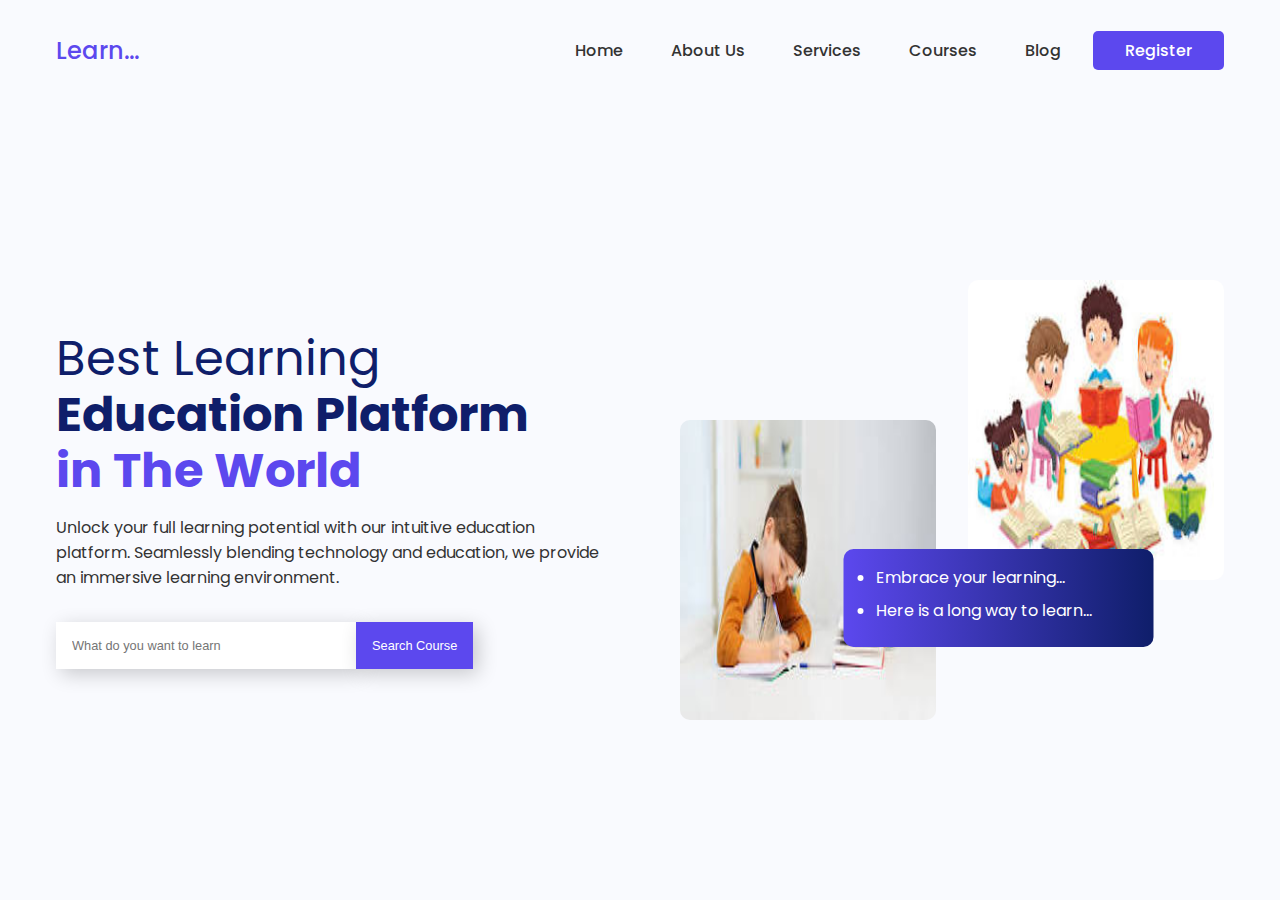
<file: lp/index.html>
<!DOCTYPE html>
<html lang="en">
  <head>
    <meta charset="UTF-8" />
    <meta http-equiv="X-UA-Compatible" content="IE=edge" />
    <meta name="viewport" content="width=device-width, initial-scale=1.0" />
    <link rel="stylesheet" href="styles.css" />
    <title>Codeway | Learning Landing Page</title>
  </head>
  <body>
    <nav>
      <div class="nav__logo"><a href="#">Learn...</a></div>
      <ul class="nav__links">
        <li class="link"><a href="#">Home</a></li>
        <li class="link"><a href="#">About Us</a></li>
        <li class="link"><a href="#">Services</a></li>
        <li class="link"><a href="#">Courses</a></li>
        <li class="link"><a href="#">Blog</a></li>
        <li class="link"><a href="#" class="nav__btn">Register</a></li>
      </ul>
    </nav>
    <section class="container">
      <div class="content__container">
        <h1>
          Best Learning<br />
          <span class="heading__1">Education Platform</span><br />
          <span class="heading__2">in The World</span>
        </h1>
        <p>
          Unlock your full learning potential with our intuitive education
          platform. Seamlessly blending technology and education, we provide an
          immersive learning environment.
        </p>
        <form>
          <input type="text" placeholder="What do you want to learn" />
          <button type="submit">Search Course</button>
        </form>
      </div>
      <div class="image__container">
        <img src="image/header-1.jpg" alt="header" height="300" width="200"/>
        <img src="image/header-2.jpg" alt="header" height="300" width="200"/>
        <div class="image__content">
          <ul>
            <li>Embrace your learning...</li>
            <li>Here is a long way to learn...</li>
          </ul>
        </div>
      </div>
    </section>
  </body>
</html>
</file>
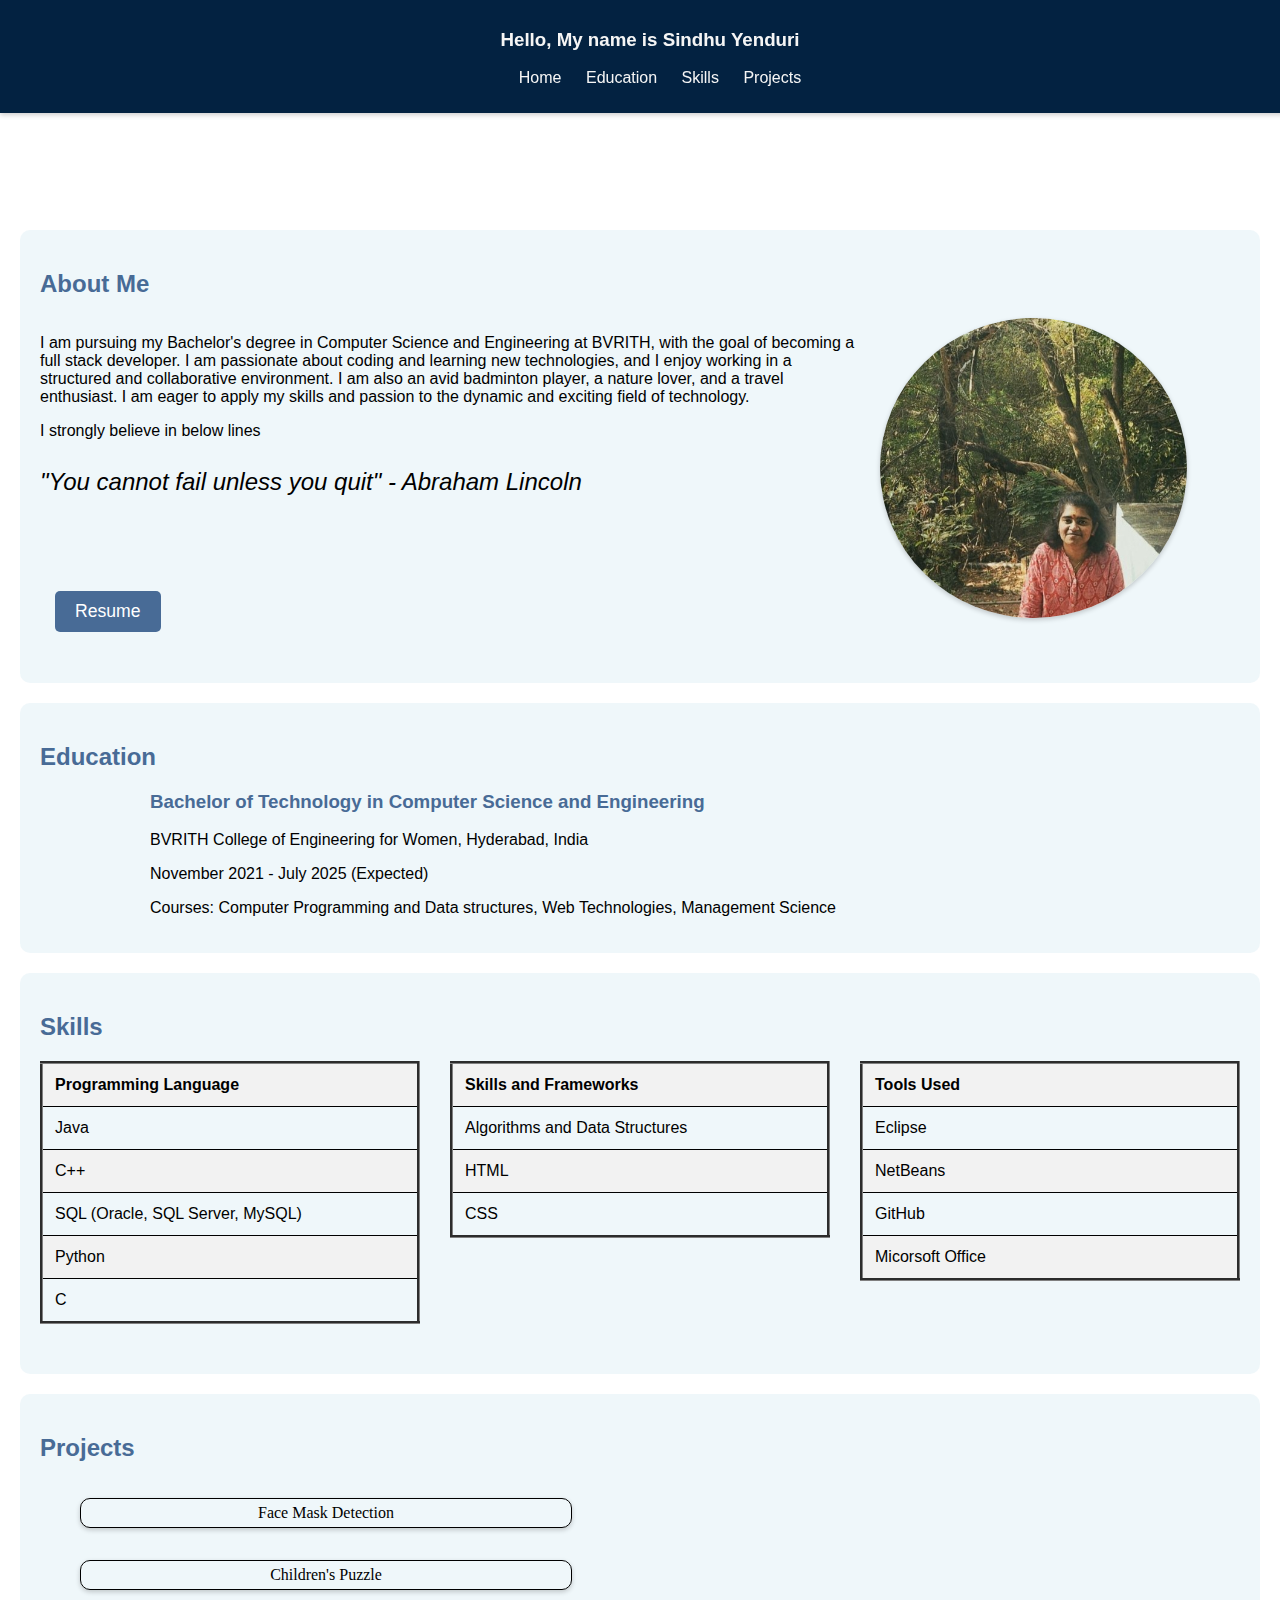
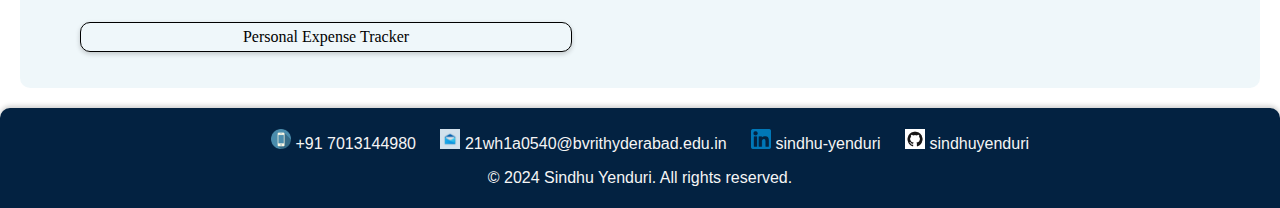
<file: PORTFOLIO/index.html>
<!DOCTYPE html>
<html lang="en">

<head>
    <meta charset="UTF-8">
    <meta name="viewport" content="width=device-width, initial-scale=1.0">
    <link rel="stylesheet" href="baseStyles.css">
    <link rel="icon" href="images/favicon.png" type="image/png">
    <title>Portfolio</title>
</head>

<body>
    <header>
        <h3>Hello, My name is Sindhu Yenduri</h3>
        <menu>
            <ul>
                <li><a href="#home">Home</a></li>
                <li><a href="#education">Education</a></li>
                <li><a href="#skills">Skills</a></li>
                <li><a href="#projects">Projects</a></li>
            </ul>
        </menu>
    </header>

    <section id="home">
        <h2>About Me</h2>
        <div id="home-div">
        <div id="home-content">
            <p>I am pursuing my Bachelor's degree in Computer Science and Engineering at BVRITH, with the goal of becoming a full stack developer. I am passionate about coding and learning new technologies, and I enjoy working in a structured and collaborative environment. I am also an avid badminton player, a nature lover, and a travel enthusiast. I am eager to apply my skills and passion to the dynamic and exciting field of technology.</p>
            <p>I strongly believe in below lines</p>
            <p id = "quote">"You cannot fail unless you quit" - Abraham Lincoln</p>
            <br><br>
            <div id = "resume">
            <p><a href="PORTFOLIO\files\21wh1a0540.pdf" download><button>Resume</button></a></p>
            </div>
        </div>
        <div id="home-image">
            <img src="images/me.jpeg" alt="My Image">
        </div>
        </div>
    </section>
    <section id="education">
        <h2>Education</h2>
        <div class = "edu-div">
            <h3>Bachelor of Technology in Computer Science and Engineering</h3>
            <p>BVRITH College of Engineering for Women, Hyderabad, India</p>
            <p>November 2021 - July 2025 (Expected)</p>
            <p>Courses: Computer Programming and Data structures, Web Technologies, Management Science</p>
        </div>
    </section>
    <section id="skills">
        <h2>Skills</h2>
        <div class="skill-category-container">
            <div class="skill-category">
                <table border="3" style="border-collapse: collapse;">
                    <thead>
                        <tr>
                            <th>Programming Language</th>
                        </tr>
                    </thead>
                    <tbody>
                        <tr>
                            <td>Java</td>
                        </tr>
                        <tr>
                            <td>C++</td>
                        </tr>
                        <tr>
                            <td>SQL (Oracle, SQL Server, MySQL)</td>
                        </tr>
                        <tr>
                            <td>Python</td>
                        </tr>
                        <tr>
                            <td>C</td>
                        </tr>
                    </tbody>
                </table>
                
            </div>

            <div class="skill-category">
                <table border="3" style="border-collapse: collapse;">
                    <thead>
                        <tr>
                            <th>Skills and Frameworks</th>
                        </tr>
                    </thead>
                    <tbody>
                        <tr>
                            <td>Algorithms and Data Structures</td>
                        </tr>
                        <tr>
                            <td>HTML</td>
                        </tr>
                        <tr>
                            <td>CSS</td>
                        </tr>
                    </tbody>
                </table>
                
            </div>
            <div class="skill-category">
                <table border="3" style="border-collapse: collapse;" >
                    <thead>
                        <tr>
                            <th>Tools Used</th>
                        </tr>
                    </thead>
                    <tbody>
                        <tr>
                            <td>Eclipse</td>
                        </tr>
                        <tr>
                            <td>NetBeans</td>
                        </tr>
                        <tr>
                            <td>GitHub</td>
                        </tr>
                        <tr>
                            <td>Micorsoft Office</td>
                        </tr>
                    </tbody>
                </table>                
            </div>
        </div>
    </section>

    <section id="projects">
        <h2>Projects</h2>
        <div class="image-gallery">
        <div>
            <figure>
                <figcaption>Face Mask Detection</figcaption>
            </figure>
               </div>
        <div>
            <figure>
                <figcaption>Children's Puzzle</figcaption>
            </figure>
        </div>
         <div>
            <figure>
                <figcaption>Personal Expense Tracker</figcaption>
            </figure>
        </div>
        </div>
    </section>
    <footer>
        <div class="contact-info">
            <menu>
            <ul>
            <li><img src="images/Mobile.png" alt="mobile" class="table-icons"> <a href="tel:+91 7013144980" target="_blank">+91 7013144980</a></li>
            <li><img src="images/mail.png" alt="mail" class="table-icons"> <a href="mailto:21wh1a0540@bvrithyderabad.edu.in" target="_blank">21wh1a0540@bvrithyderabad.edu.in</a></li>
            <li><img src="images/LinkedIn.png" alt="LinkedIn" class="table-icons"> <a href="https://www.linkedin.com/in/sindhu-y-698307221/ " target="_blank">sindhu-yenduri</a></li>
            <li><img src="images/GitHub.png" alt="github" class="table-icons"> <a href="https://github.com/21wh1a0540" target="_blank">sindhuyenduri</a></li>   
             </ul>
            </menu>
        </div>
        <p>&copy; 2024 Sindhu Yenduri. All rights reserved.</p>
    </footer>
</body>
</html>
</file>
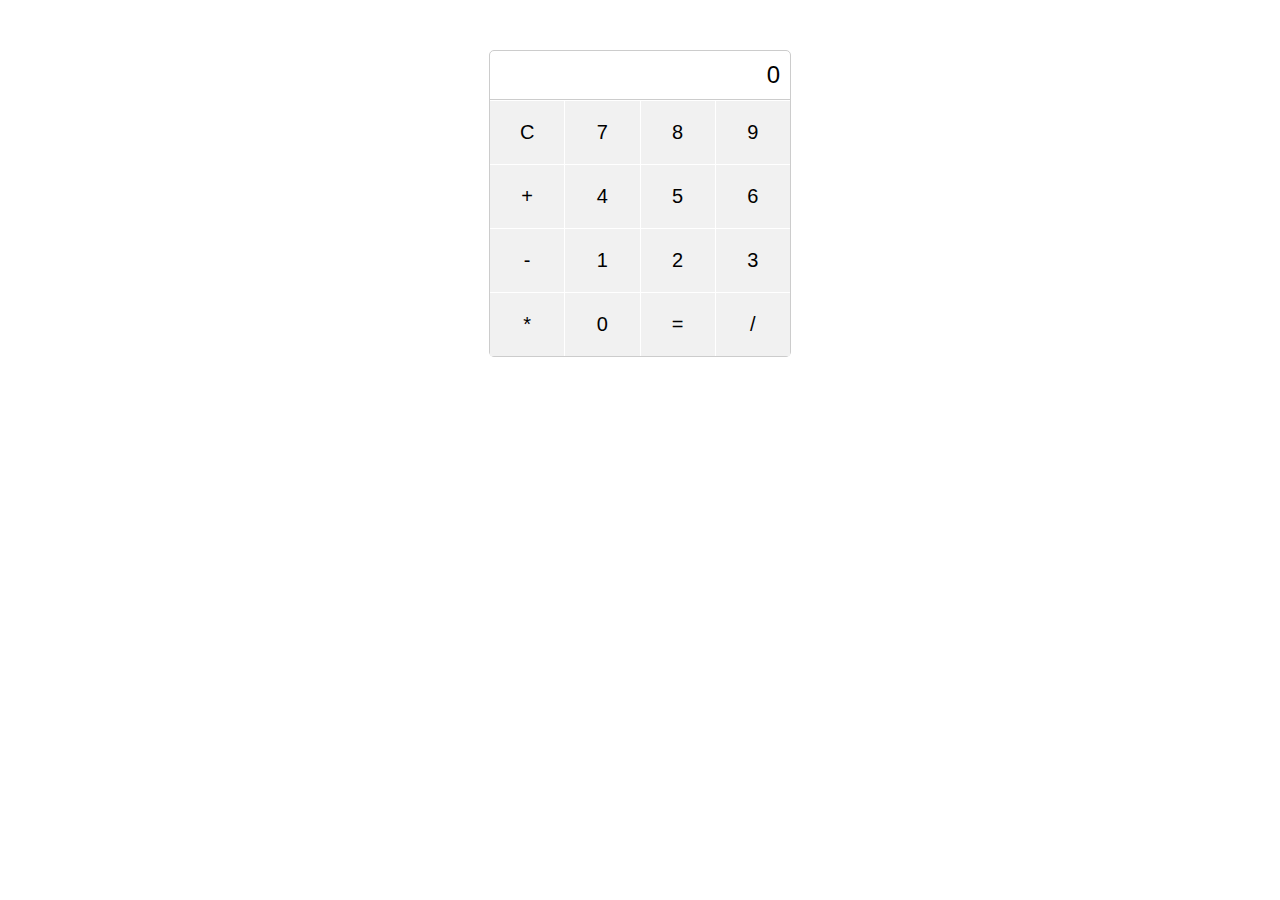
<file: Calculator/cal.html>
<!DOCTYPE html>
<html lang="en">
<head>
<meta charset="UTF-8">
<meta name="viewport" content="width=device-width, initial-scale=1.0">
<title>Basic Calculator</title>
<style>
    body {
        font-family: Arial, sans-serif;
        margin: 0;
        padding: 0;
    }
    .calculator {
        display: grid;
        grid-template-columns: repeat(4, 1fr);
        gap: 1px;
        width: 300px;
        margin: 50px auto;
        border: 1px solid #ccc;
        border-radius: 5px;
    }
    button {
        border: none;
        background-color: #f1f1f1;
        padding: 20px;
        font-size: 20px;
        cursor: pointer;
    }
    button:hover {
        background-color: #ddd;
    }
    .display {
        grid-column: span 4;
        padding: 10px;
        text-align: right;
        font-size: 24px;
        border-bottom: 1px solid #ccc;
    }
</style>
</head>
<body>

<div class="calculator">
    <div class="display" id="display">0</div>
    <button onclick="clearDisplay()">C</button>
    <button onclick="appendToDisplay('7')">7</button>
    <button onclick="appendToDisplay('8')">8</button>
    <button onclick="appendToDisplay('9')">9</button>
    <button onclick="appendToDisplay('+')">+</button>
    <button onclick="appendToDisplay('4')">4</button>
    <button onclick="appendToDisplay('5')">5</button>
    <button onclick="appendToDisplay('6')">6</button>
    <button onclick="appendToDisplay('-')">-</button>
    <button onclick="appendToDisplay('1')">1</button>
    <button onclick="appendToDisplay('2')">2</button>
    <button onclick="appendToDisplay('3')">3</button>
    <button onclick="appendToDisplay('*')">*</button>
    <button onclick="appendToDisplay('0')">0</button>
    <button onclick="calculate()">=</button>
    <button onclick="appendToDisplay('/')">/</button>
</div>

<script>
    let display = document.getElementById('display');
    let expression = '';

    function appendToDisplay(value) {
        if (value === '=') {
            calculate();
            return;
        }
        expression += value;
        display.textContent = expression;
    }

    function clearDisplay() {
        expression = '';
        display.textContent = '0';
    }

    function calculate() {
        try {
            const result = eval(expression);
            display.textContent = result;
            expression = '';
        } catch (error) {
            display.textContent = 'Error';
            expression = '';
        }
    }
</script>

</body>
</html>
</file>
<file: lp/styles.css>
@import url("https://fonts.googleapis.com/css2?family=Poppins:wght@400;500;600;700&display=swap");

:root {
  --primary-color: #5c48ee;
  --primary-color-dark: #0f1e6a;
  --secondary-color: #f9fafe;
  --text-color: #333333;
  --white: #ffffff;
  --max-width: 1200px;
}

* {
  padding: 0;
  margin: 0;
  box-sizing: border-box;
}

body {
  font-family: "Poppins", sans-serif;
  background-color: var(--secondary-color);
}

nav {
  max-width: var(--max-width);
  margin: auto;
  padding: 1rem;
  height: 100px;
  display: flex;
  align-items: center;
  justify-content: space-between;
}

.nav__logo a {
  font-size: 1.5rem;
  font-weight: 500;
  color: var(--primary-color);
  text-decoration: none;
  transition: 0.3s;
}

.nav__links {
  list-style: none;
  display: flex;
  align-items: center;
  gap: 1rem;
}

.link a {
  padding: 0.5rem 1rem;
  font-size: 1rem;
  font-weight: 500;
  color: var(--text-color);
  text-decoration: none;
  transition: 0.3s;
}

.link a:hover {
  color: var(--primary-color);
}

.link .nav__btn {
  padding: 0.5rem 2rem;
  color: var(--white) !important;
  background-color: var(--primary-color);
  border-radius: 5px;
}

.link .nav__btn:hover {
  background-color: var(--primary-color-dark);
}

.container {
  max-width: var(--max-width);
  margin: auto;
  padding: 1rem;
  min-height: calc(100vh - 100px);
  display: grid;
  grid-template-columns: repeat(2, 1fr);
  gap: 5rem;
}

.content__container {
  display: flex;
  flex-direction: column;
  justify-content: center;
}

.content__container h1 {
  font-size: 3rem;
  font-weight: 400;
  line-height: 3.5rem;
  color: var(--primary-color-dark);
  margin-bottom: 1rem;
}

.heading__1 {
  font-weight: 700;
}

.heading__2 {
  font-weight: 700;
  color: var(--primary-color);
}

.content__container p {
  font-size: 1rem;
  color: var(--text-color);
  margin-bottom: 2rem;
}

.content__container form {
  display: flex;
  align-items: center;
}

.content__container input {
  width: 100%;
  max-width: 300px;
  padding: 1rem;
  font-size: 0.8rem;
  outline: none;
  border: none;
  box-shadow: 5px 5px 20px rgba(0, 0, 0, 0.2);
}

.content__container button {
  width: fit-content;
  padding: 1rem;
  font-size: 0.8rem;
  white-space: nowrap;
  background-color: var(--primary-color);
  color: var(--white);
  outline: none;
  border: none;
  box-shadow: 5px 5px 20px rgba(0, 0, 0, 0.2);
  transition: 0.3s;
  cursor: pointer;
}

.content__container button:hover {
  background-color: var(--primary-color-dark);
}

.image__container {
  position: relative;
  display: grid;
  grid-template-columns: repeat(2, 1fr);
  gap: 2rem;
  place-content: center;
}

.image__container img {
  width: 100%;
  max-width: 300px;
  margin: auto;
  border-radius: 10px;
}

.image__container img:nth-child(1) {
  transform: translateY(70px);
}

.image__container img:nth-child(2) {
  transform: translateY(-70px);
}

.image__content {
  position: absolute;
  width: 100%;
  max-width: 310px;
  left: 50%;
  top: 50%;
  transform: translate(-35%, 50%);
  background: linear-gradient(
    to right,
    var(--primary-color),
    var(--primary-color-dark)
  );
  color: var(--white);
  padding: 1rem 2rem;
  border-radius: 10px;
}

.image__content li {
  margin-bottom: 0.5rem;
}

@media (width < 900px) {
  .link a:not(.nav__btn) {
    display: none;
  }

  .container {
    grid-template-columns: repeat(1, 1fr);
  }

  .content__container {
    text-align: center;
  }

  .content__container form {
    margin-right: auto;
    margin-left: auto;
  }

  .image__container {
    grid-area: 1/1/2/2;
  }

  .image__container img {
    transform: translateY(0) !important;
  }
}
</file>
<file: PORTFOLIO/baseStyles.css>
@keyframes dance {
    0% { transform: translateY(0); }
    25% { transform: translateY(-5px); }
    50% { transform: translateY(0); }
    75% { transform: translateY(5px); }
    100% { transform: translateY(0); }
}
h1 {

    animation: dance 2s infinite;
}
body {
    font-family: 'Roboto', sans-serif;
    margin: 0;
    padding: 0;
}

header {
    background-color: rgb(3, 34, 65);
    padding: 10px;
    text-align: center;
    position: fixed;
    width: 100%;
    top: 0;
    box-shadow: 0px 2px 5px rgba(0, 0, 0, 0.2);
    z-index: 999; 
}

header h1, header h3, menu ul li a {
    color: whitesmoke;
}

h1, h2, h3 {
    color: rgb(72, 107, 150);
}

menu ul {
    list-style: none;
    margin: 0;
    padding: 0;
}

a {
    text-decoration: none;
}

menu ul li {
    display: inline;
    margin-right: 20px;
}

section {
    margin: 20px;
}

#home {
    margin-top: 230px;
}

#home-div {
    display: flex;
    flex-wrap: wrap;
}

#home-content {
    flex: 1;
    max-width: 70%;
    margin-right: 20px;
}

#home-image {
    flex: 1;
    max-width: 30%;
}

#home-image img {
    max-width: 100%;
    height: 300px;
    border-radius: 50%;
    box-shadow: 0px 2px 5px rgba(0, 0, 0, 0.2);
}

#quote {
    font-size: 1.5em;
    font-style: italic;
    font-weight: normal;
    line-height: 1.5;
}

.edu-div p {
    margin-left: 110px;
}

.edu-div h3 {
    margin-left: 110px;
}

.edu-img {
    float: left;
    width: 80px;
    height: 80px;
    margin-right: 10px;
    border-radius: 50%; 
}

#skills {
    padding: 20px;
}

.skill-category {
    width: calc(33.33% - 20px); 
    margin-bottom: 30px;
    box-sizing: border-box;
}

.skill-category table {
    width: 100%;
    border-collapse: collapse;
}

.skill-category-container {
    display: flex;
    flex-wrap: wrap;
    justify-content: space-between;
}


.skill-category table thead th, .skill-category table tbody td {
    padding: 12px;
    text-align: left;
    border: 1px solid black;
}

th {
    background-color: #f2f2f2;
}

tr:nth-child(even) {
    background-color: #f2f2f2;
}

.image-gallery div {
    clear: left;
    overflow: auto;
}

.image-gallery img {
    width: 100%;
    height: auto;
    transition: transform 0.3s;
    border-radius: 10px; 
    box-shadow: 0px 2px 5px rgba(0, 0, 0, 0.2);
}

.image-gallery img:hover {
    transform: scale(1.01);
}

details {
    margin-top: 75px;
}

figure {
    width: 480px;
    border: 1px solid #000000;
    padding: 5px;
    display: subgrid;
    float: left;
    border-radius: 10px; 
    box-shadow: 0px 2px 5px rgba(0, 0, 0, 0.2); 
}

figcaption {
    text-align: center;
    font-family: Papyrus, fantasy;
}

footer {
    text-align: center;
    background-color: rgb(3, 34, 65);
    color: whitesmoke;
    padding: 5px;
    box-shadow: 0px -2px 5px rgba(0, 0, 0, 0.2); 
    border-radius: 10px 10px 0 0;
}

.testimonial-author a {
    text-decoration: none;
}

.table-icons {
    width: 20px;
    height: 20px;
}

video {
    height: 200px;
    width: 400px;
    border-radius: 10px; 
    box-shadow: 0px 2px 5px rgba(0, 0, 0, 0.2); 
}

section {
    background-color: rgba(173, 216, 230, 0.2); 
    border-radius: 10px; 
    padding: 20px;
}

button {
    background-color: rgb(72, 107, 150); 
    color: white;
    border: none; 
    padding: 10px 20px; 
    font-size: 1.1em; 
    border-radius: 5px; 
    cursor: pointer; 
}


button:hover {
    background-color: rgba(72, 107, 150, 0.8); 
}

#resume {
  display: flex;
}
#resume button{
    margin: 15px;
}

textarea {
    width: 100%;
    box-sizing: border-box;
}

input{
    width: 100%;
    box-sizing: border-box;
}


/* Adjustments for iPad */
@media only screen and (max-width: 800px) {
    #home {
        margin-top: 500px;
    }
    menu ul {
        display: block;
        text-align: center;
    }

    menu ul li {
        display: block;
        margin-bottom: 10px;
        border: 1px solid #ddd; 
        border-radius: 5px; 
    }

    menu ul li a {
        display: block;
        padding: 8px 16px; 
        text-decoration: none; 
    }
    details{
        margin-left: 40px;
    }
    .button-project{
        margin-left: 40px;
    }

    #home-image {
        display: none; 
    }
}

/* Adjustments for Smartphones */
@media only screen and (max-width: 365px) {
    #home {
        margin-top: 500px;
    }
    menu ul {
        display: block;
        text-align: center;
    }

    menu ul li {
        display: block;
        margin-bottom: 5px; 
        border: 1px solid #ddd; 
        border-radius: 5px; 
    }

    menu ul li a {
        display: block;
        padding: 6px 12px;
        text-decoration: none; 
    }

    details{
        margin-left: 40px;
    }
    .button-project{
        margin-left: 40px;
    }
    #home-image {
        display: none; 
    }
}
</file>
